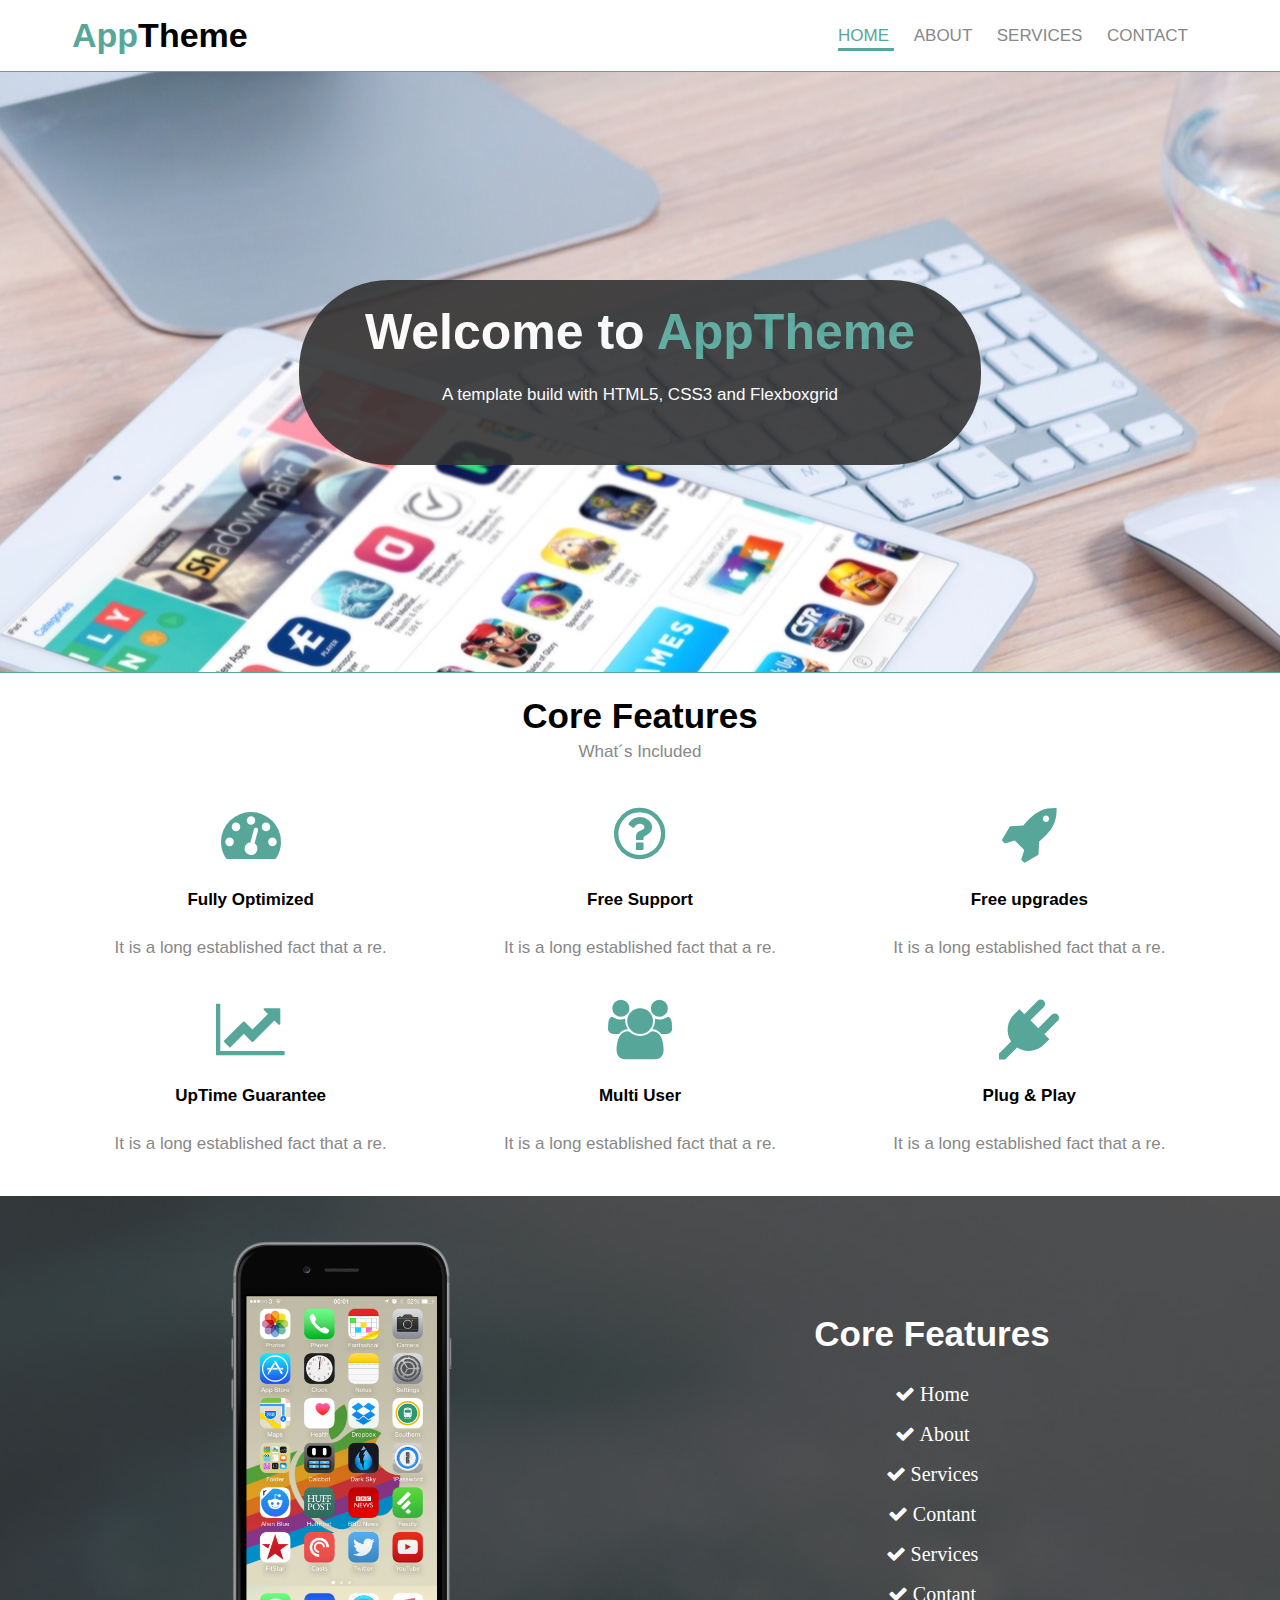
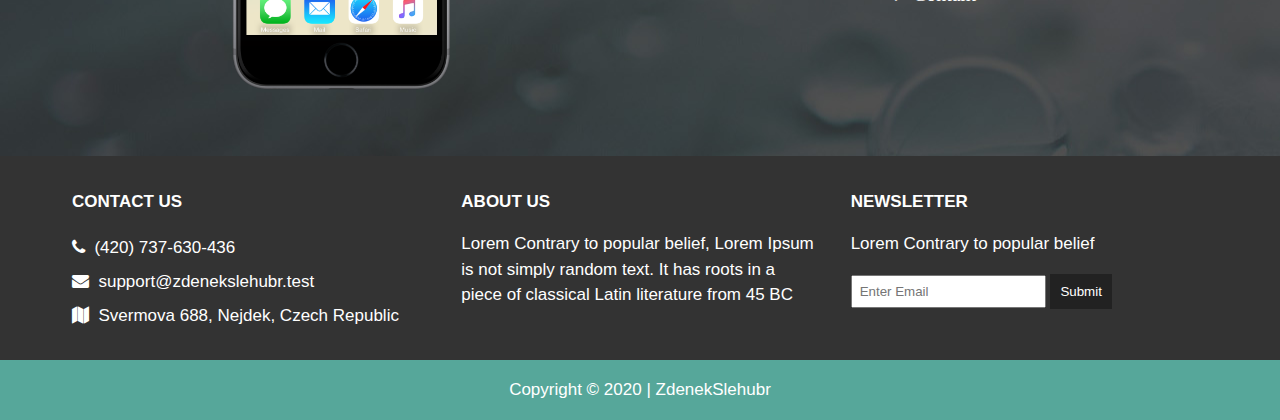
<file: index.html>
<!DOCTYPE html>
<html lang="en">
<head>
    <meta charset="UTF-8">
    <title>AppTheme</title>
    <link rel="stylesheet" href="css/flexboxgrid.css"> 
    <link rel="stylesheet" href="css/style.css"> 
    <link rel="stylesheet" href="css/font-awesome.css"> 
</head>
<body>

    <!-- HEADER-->
    <header id="main-header">
        <div class="container">
            <div class="row end-sm end-md end-lg center-xs middle-xs middle-sm middle-md middle-lg">
                <div class="cols-xs-12 col-sm-2 col-md-2 col-lg-2 ">
                    <h1><span class="primary-text">App</span>Theme</h1>
                </div>
                <div class="cols-xs-12 col-sm-10 col-md-10 col-lg-10 ">
                  <nav id="navbar">
                    <ul>
                        <li class="current"><a href="index.html"> Home </a> </li>
                        <li><a href="about.html"> About </a> </li>
                        <li><a href="services.html"> Services </a> </li>
                        <li><a href="contact.html"> Contact </a> </li>
                    </ul>
                  </nav>
                </div>
            </div>
        </div>
    </header>

    <!-- Showcase -->
    <section id="showcase">
        <div class="container">
            <div class="row center-xs center-sm center-md center-lg middle-xs middle-sm middle-md middle-lg">
                <div class="cpl-xs-10 col-sm-10 col-md-10 col-lg-7 showcase-content">
                    <h1>Welcome to <span class="primary-text">AppTheme</span></h1>
                    <p>A template build with HTML5, CSS3 and Flexboxgrid</p>
                </div>
            </div>
        </div>
    </section>

    <!-- FEATURES -->
    <section id="features">
        <div class="container">
            <div class="row center-xs center-sm center-md center-lg">
                <div class="col-xs-12 col-sm-12 cold-md-12 col-lg-12">
                    <h2>Core Features </h2>
                    <p>What´s Included</p>
                    <!-- ICON ROW 1 -->
                    <div class="row center-xs center-sm center-md center-lg">
                        <div class="col-xs-12 col-sm-4 col-md-4 col-lg-4">
                            <i class="fa fa-dashboard"></i><br>
                            <h4>Fully Optimized</h4>
                            <p>It is a long established fact that a re.</p>
                        </div>
                        <div class="col-xs-12 col-sm-4 col-md-4 col-lg-4">
                            <i class="fa fa-question-circle-o"></i><br>
                            <h4>Free Support</h4>
                            <p>It is a long established fact that a re.</p>
                        </div>
                        <div class="col-xs-12 col-sm-4 col-md-4 col-lg-4">
                            <i class="fa fa-rocket"></i><br>
                            <h4>Free upgrades</h4>
                            <p>It is a long established fact that a re.</p>
                        </div>
                    </div>
                    <!-- ICON ROW 2 -->
                    <div class="row center-xs center-sm center-md center-lg">
                        <div class="col-xs-12 col-sm-4 col-md-4 col-lg-4">
                            <i class="fa fa-line-chart"></i><br>
                            <h4>UpTime Guarantee</h4>
                            <p>It is a long established fact that a re.</p>
                        </div>
                        <div class="col-xs-12 col-sm-4 col-md-4 col-lg-4">
                            <i class="fa fa-users"></i><br>
                            <h4>Multi User</h4>
                            <p>It is a long established fact that a re.</p>
                        </div>
                        <div class="col-xs-12 col-sm-4 col-md-4 col-lg-4">
                        <i class="fa fa-plug"></i><br>
                        <h4>Plug & Play</h4>
                        <p>It is a long established fact that a re.</p>
                        </div>
                    </div>
                </div>
            </div>
        </div>
    </section>

    <!-- INFO SECTION -->
    <section id="info">
        <div class="container">
            <div class="row center-xs center-sm center-md center-lg middle-xs middle-sm middle-md middle-lg">
                <div class="col-xs-12 col-sm-6 col-md-6 col-lg-6">
                    <img src="images/iphone.png" alt="">
                </div>
                <div class="col-xs-12 col-sm-6 col-md-6 col-lg-6">
                    <h2>Core Features</h2>
                    <ul>
                        <li><i class="fa fa-check"> Home </i> </li>
                        <li><i class="fa fa-check"> About </i> </li>
                        <li><i class="fa fa-check"> Services </i> </li>
                        <li><i class="fa fa-check"> Contant </i> </li>
                        <li><i class="fa fa-check"> Services </i> </li>
                        <li><i class="fa fa-check"> Contant </i> </li>
                    </ul> 
                </div>
            </div>
        </div>
    </section>

    <!-- COMPANY -->
    <section id="company">
        <div class="container">
            <div class="row">
            <div class="col-xs-12 col-sm-4 col-md-4 col-lg-4">
                <h4>Contact Us</h4>
                <ul>
                    <li><i class="fa fa-phone"></i>  (420) 737-630-436</li>
                    <li><i class="fa fa-envelope"></i>  support@zdenekslehubr.test</li>
                    <li><i class="fa fa-map"></i>  Svermova 688, Nejdek, Czech Republic</li>
                </ul>
            </div>          
            <div class="col-xs-12 col-sm-4 col-md-4 col-lg-4">
                <h4>About Us</h4>
                <p>Lorem Contrary to popular belief, Lorem Ipsum is not simply random text. It has roots in a piece of classical Latin literature from 45 BC</p>
            </div>
            <div class="col-xs-12 col-sm-4 col-md-4 col-lg-4">
                <h4>NewsLetter</h4>
                <p>Lorem Contrary to popular belief</p>
                <form>
                    <input type="text" name="email" placeholder="Enter Email">
                    <button type="submit" name="button">Submit</button>
                </form>
                </div>
            </div>
        </div>
    </section>

    <!-- FOOTER -->
    <footer id="main-footer">
        <div class="container">
            <div class="row center-xs center-sm center-md center-lg">
                <div class="col-xs-12 col-sm-12 col-md-12 col-lg-12">
                    <p>Copyright &copy; 2020  | ZdenekSlehubr </p>

                </div>
            </div>
        </div>
    </footer>
</body>
</html>
</file>
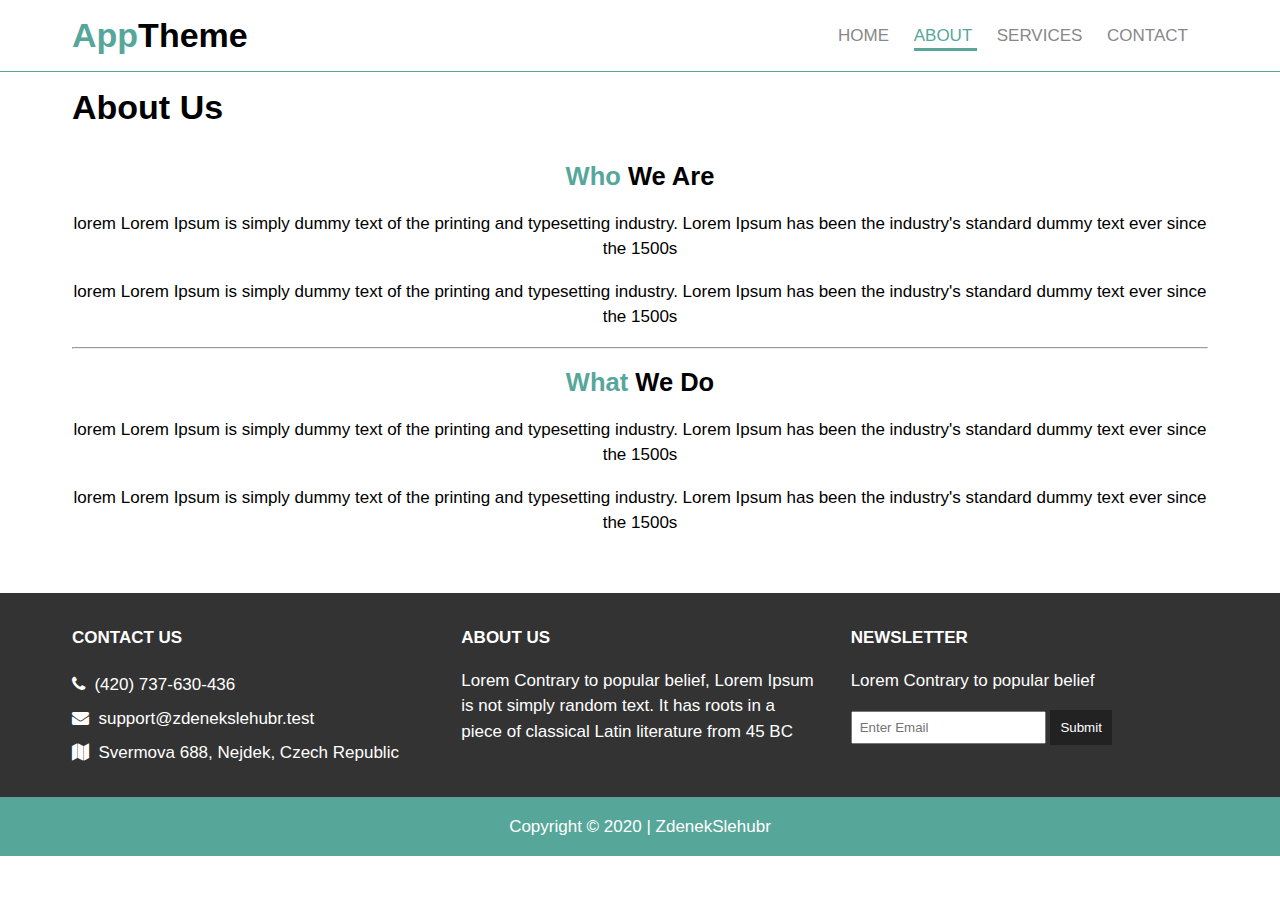
<file: about.html>
<!DOCTYPE html>
<html lang="en">
<head>
    <meta charset="UTF-8">
    <title>AppTheme | About</title>
    <link rel="stylesheet" href="css/flexboxgrid.css"> 
    <link rel="stylesheet" href="css/style.css"> 
    <link rel="stylesheet" href="css/font-awesome.css"> 
</head>
<body>

    <!-- HEADER-->
    <header id="main-header">
        <div class="container">
            <div class="row end-sm end-md end-lg center-xs middle-xs middle-sm middle-md middle-lg">
                <div class="cols-xs-12 col-sm-2 col-md-2 col-lg-2 ">
                    <h1><span class="primary-text">App</span>Theme</h1>
                </div>
                <div class="cols-xs-12 col-sm-10 col-md-10 col-lg-10 ">
                  <nav id="navbar">
                    <ul>
                        <li><a href="index.html"> Home </a> </li>
                        <li class="current"><a href="about.html"> About </a> </li>
                        <li><a href="services.html"> Services </a> </li>
                        <li><a href="contact.html"> Contact </a> </li>
                    </ul>
                  </nav>
                </div>
            </div>
        </div>
    </header>

    <!-- SUBHEADER -->
    <section id="subheader">
        <div class="container">
            <div class="row">
                <div class="col-xs-12 col-sm-12 col-md-12 col-lg-12">
                    <h1>About Us</h1>
                </div>
            </div>
        </div>
    </section>

    <!-- MAIN PAGE -->
    <section id="page" class="about">
        <div class="container">
            <div class="row center-xs center-sm center-md center-lg">
                <div class="col-xs-12 col-sm-12 col-md-12 col-lg-12">
                    <h2><span class="primary-text">Who</span> We Are</h2>
                    <p>lorem Lorem Ipsum is simply dummy text of the printing and typesetting industry. Lorem Ipsum has been the industry's standard dummy text ever since the 1500s</p>
                    <p>lorem Lorem Ipsum is simply dummy text of the printing and typesetting industry. Lorem Ipsum has been the industry's standard dummy text ever since the 1500s</p>
                    <hr>
                    <h2><span class="primary-text">What</span> We Do</h2>
                    <p>lorem Lorem Ipsum is simply dummy text of the printing and typesetting industry. Lorem Ipsum has been the industry's standard dummy text ever since the 1500s</p>
                    <p>lorem Lorem Ipsum is simply dummy text of the printing and typesetting industry. Lorem Ipsum has been the industry's standard dummy text ever since the 1500s</p>
                </div>
            </div>
        </div>

    </section>



    <!-- COMPANY -->
    <section id="company">
        <div class="container">
            <div class="row">
            <div class="col-xs-12 col-sm-4 col-md-4 col-lg-4">
                <h4>Contact Us</h4>
                <ul>
                    <li><i class="fa fa-phone"></i>  (420) 737-630-436</li>
                    <li><i class="fa fa-envelope"></i>  support@zdenekslehubr.test</li>
                    <li><i class="fa fa-map"></i>  Svermova 688, Nejdek, Czech Republic</li>
                </ul>
            </div>          
            <div class="col-xs-12 col-sm-4 col-md-4 col-lg-4">
                <h4>About Us</h4>
                <p>Lorem Contrary to popular belief, Lorem Ipsum is not simply random text. It has roots in a piece of classical Latin literature from 45 BC</p>
            </div>
            <div class="col-xs-12 col-sm-4 col-md-4 col-lg-4">
                <h4>NewsLetter</h4>
                <p>Lorem Contrary to popular belief</p>
                <form>
                    <input type="text" name="email" placeholder="Enter Email">
                    <button type="submit" name="button">Submit</button>
                </form>
                </div>
            </div>
        </div>
    </section>

    <!-- FOOTER -->
    <footer id="main-footer">
        <div class="container">
            <div class="row center-xs center-sm center-md center-lg">
                <div class="col-xs-12 col-sm-12 col-md-12 col-lg-12">
                    <p>Copyright &copy; 2020  | ZdenekSlehubr </p>

                </div>
            </div>
        </div>
    </footer>
</body>
</html>
</file>
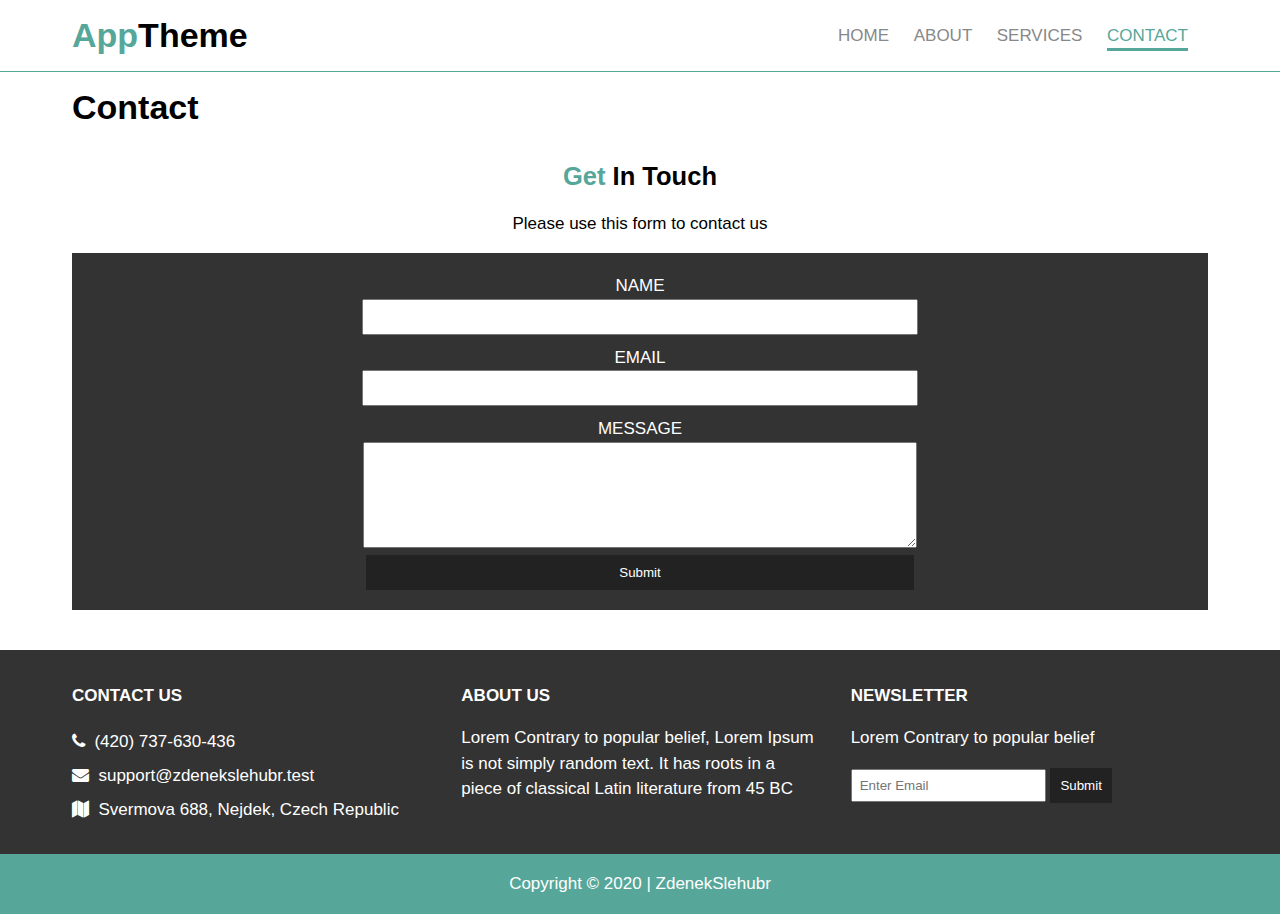
<file: contact.html>
<!DOCTYPE html>
<html lang="en">
<head>
    <meta charset="UTF-8">
    <title>AppTheme | Contact</title>
    <link rel="stylesheet" href="css/flexboxgrid.css"> 
    <link rel="stylesheet" href="css/style.css"> 
    <link rel="stylesheet" href="css/font-awesome.css"> 
</head>
<body>

    <!-- HEADER-->
    <header id="main-header">
        <div class="container">
            <div class="row end-sm end-md end-lg center-xs middle-xs middle-sm middle-md middle-lg">
                <div class="cols-xs-12 col-sm-2 col-md-2 col-lg-2 ">
                    <h1><span class="primary-text">App</span>Theme</h1>
                </div>
                <div class="cols-xs-12 col-sm-10 col-md-10 col-lg-10 ">
                  <nav id="navbar">
                    <ul>
                        <li><a href="index.html"> Home </a> </li>
                        <li ><a href="about.html"> About </a> </li>
                        <li><a href="services.html"> Services </a> </li>
                        <li class="current"><a href="contact.html"> Contact </a> </li>
                    </ul>
                  </nav>
                </div>
            </div>
        </div>
    </header>
    <!-- SUBHEADER -->
    <section id="subheader">
        <div class="container">
            <div class="row">
                <div class="col-xs-12 col-sm-12 col-md-12 col-lg-12">
                    <h1>Contact</h1>
                </div>
            </div>
        </div>
    </section>

    <!-- MAIN PAGE -->
    <section id="page" class="contact">
        <div class="container">
            <div class="row center-xs center-sm center-md center-lg">
                <div class="col-xs-12 col-sm-12 col-md-12 col-lg-12">
                  <h2><span class="primary-text">Get</span> In Touch</h2>  
                  <p>Please use this form to contact us</p>
                  <form>
                    <div>
                        <label for="name">Name</label><br>
                        <input type="text" name="name">
                    </div>
                    <div>
                        <label for="email">Email</label><br>
                        <input type="text" name="name">
                    </div>
                    <div>
                        <label for="message">Message</label><br>
                        <textarea name="message"></textarea>
                    </div>
                    <button type="submit" name="button">Submit</button>
                  </form>
                  
                </div>
            </div>
        </div>

    </section>



    <!-- COMPANY -->
    <section id="company">
        <div class="container">
            <div class="row">
            <div class="col-xs-12 col-sm-4 col-md-4 col-lg-4">
                <h4>Contact Us</h4>
                <ul>
                    <li><i class="fa fa-phone"></i>  (420) 737-630-436</li>
                    <li><i class="fa fa-envelope"></i>  support@zdenekslehubr.test</li>
                    <li><i class="fa fa-map"></i>  Svermova 688, Nejdek, Czech Republic</li>
                </ul>
            </div>          
            <div class="col-xs-12 col-sm-4 col-md-4 col-lg-4">
                <h4>About Us</h4>
                <p>Lorem Contrary to popular belief, Lorem Ipsum is not simply random text. It has roots in a piece of classical Latin literature from 45 BC</p>
            </div>
            <div class="col-xs-12 col-sm-4 col-md-4 col-lg-4">
                <h4>NewsLetter</h4>
                <p>Lorem Contrary to popular belief</p>
                <form>
                    <input type="text" name="email" placeholder="Enter Email">
                    <button type="submit" name="button">Submit</button>
                </form>
                </div>
            </div>
        </div>
    </section>

    <!-- FOOTER -->
    <footer id="main-footer">
        <div class="container">
            <div class="row center-xs center-sm center-md center-lg">
                <div class="col-xs-12 col-sm-12 col-md-12 col-lg-12">
                    <p>Copyright &copy; 2020  | ZdenekSlehubr </p>

                </div>
            </div>
        </div>
    </footer>
</body>
</html>
</file>
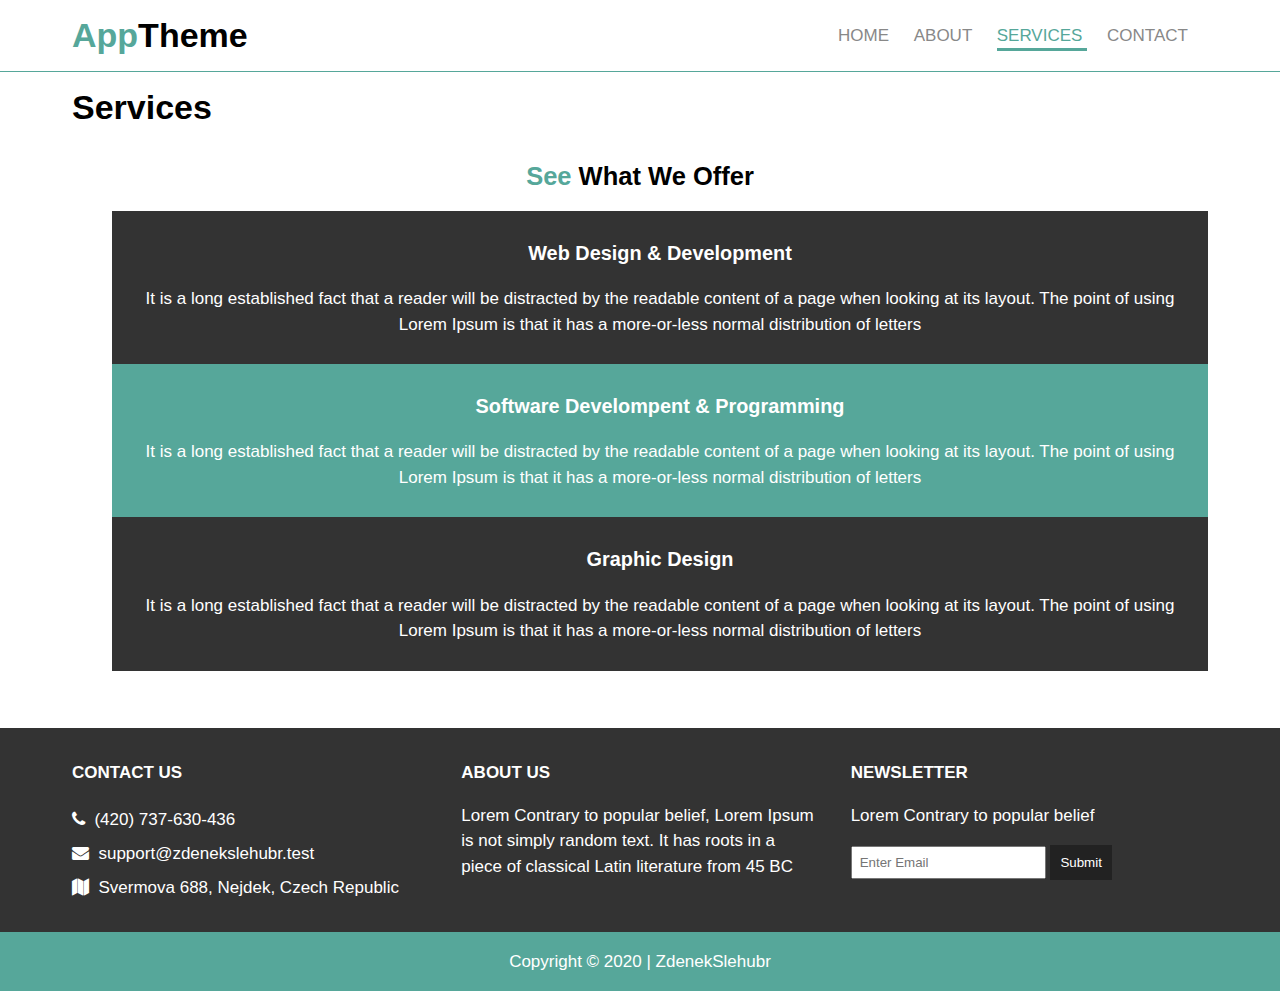
<file: services.html>
<!DOCTYPE html>
<html lang="en">
<head>
    <meta charset="UTF-8">
    <title>AppTheme | Services</title>
    <link rel="stylesheet" href="css/flexboxgrid.css"> 
    <link rel="stylesheet" href="css/style.css"> 
    <link rel="stylesheet" href="css/font-awesome.css"> 
</head>
<body>

    <!-- HEADER-->
    <header id="main-header">
        <div class="container">
            <div class="row end-sm end-md end-lg center-xs middle-xs middle-sm middle-md middle-lg">
                <div class="cols-xs-12 col-sm-2 col-md-2 col-lg-2 ">
                    <h1><span class="primary-text">App</span>Theme</h1>
                </div>
                <div class="cols-xs-12 col-sm-10 col-md-10 col-lg-10 ">
                  <nav id="navbar">
                    <ul>
                        <li><a href="index.html"> Home </a> </li>
                        <li ><a href="about.html"> About </a> </li>
                        <li class="current"><a href="services.html"> Services </a> </li>
                        <li><a href="contact.html"> Contact </a> </li>
                    </ul>
                  </nav>
                </div>
            </div>
        </div>
    </header>
    <!-- SUBHEADER -->
    <section id="subheader">
        <div class="container">
            <div class="row">
                <div class="col-xs-12 col-sm-12 col-md-12 col-lg-12">
                    <h1>Services</h1>
                </div>
            </div>
        </div>
    </section>

    <!-- MAIN PAGE -->
    <section id="page" class="services">
        <div class="container">
            <div class="row center-xs center-sm center-md center-lg">
                <div class="col-xs-12 col-sm-12 col-md-12 col-lg-12">
                  <h2><span class="primary-text">See</span> What We Offer</h2>  
                  <ul>
                      <li>
                          <h3>Web Design & Development </h3>
                          <p>It is a long established fact that a reader will be distracted by the readable content of a page when looking at its layout. The point of using Lorem Ipsum is that it has a more-or-less normal distribution of letters</p>
                      </li>
                      <li>
                        <h3>Software Develompent & Programming </h3>
                        <p>It is a long established fact that a reader will be distracted by the readable content of a page when looking at its layout. The point of using Lorem Ipsum is that it has a more-or-less normal distribution of letters</p>
                    </li>
                    <li>
                        <h3>Graphic Design</h3>
                        <p>It is a long established fact that a reader will be distracted by the readable content of a page when looking at its layout. The point of using Lorem Ipsum is that it has a more-or-less normal distribution of letters</p>
                    </li>
                  </ul>
                  
                </div>
            </div>
        </div>

    </section>



    <!-- COMPANY -->
    <section id="company">
        <div class="container">
            <div class="row">
            <div class="col-xs-12 col-sm-4 col-md-4 col-lg-4">
                <h4>Contact Us</h4>
                <ul>
                    <li><i class="fa fa-phone"></i>  (420) 737-630-436</li>
                    <li><i class="fa fa-envelope"></i>  support@zdenekslehubr.test</li>
                    <li><i class="fa fa-map"></i>  Svermova 688, Nejdek, Czech Republic</li>
                </ul>
            </div>          
            <div class="col-xs-12 col-sm-4 col-md-4 col-lg-4">
                <h4>About Us</h4>
                <p>Lorem Contrary to popular belief, Lorem Ipsum is not simply random text. It has roots in a piece of classical Latin literature from 45 BC</p>
            </div>
            <div class="col-xs-12 col-sm-4 col-md-4 col-lg-4">
                <h4>NewsLetter</h4>
                <p>Lorem Contrary to popular belief</p>
                <form>
                    <input type="text" name="email" placeholder="Enter Email">
                    <button type="submit" name="button">Submit</button>
                </form>
                </div>
            </div>
        </div>
    </section>

    <!-- FOOTER -->
    <footer id="main-footer">
        <div class="container">
            <div class="row center-xs center-sm center-md center-lg">
                <div class="col-xs-12 col-sm-12 col-md-12 col-lg-12">
                    <p>Copyright &copy; 2020  | ZdenekSlehubr </p>

                </div>
            </div>
        </div>
    </footer>
</body>
</html>
</file>
<file: css/flexboxgrid.css>
/* Uncomment and set these variables to customize the grid. */

.container-fluid {
  margin-right: auto;
  margin-left: auto;
  padding-right: 2rem;
  padding-left: 2rem;
}

.row {
  box-sizing: border-box;
  display: -ms-flexbox;
  display: -webkit-box;
  display: flex;
  -ms-flex: 0 1 auto;
  -webkit-box-flex: 0;
  flex: 0 1 auto;
  -ms-flex-direction: row;
  -webkit-box-orient: horizontal;
  -webkit-box-direction: normal;
  flex-direction: row;
  -ms-flex-wrap: wrap;
  flex-wrap: wrap;
  margin-right: -1rem;
  margin-left: -1rem;
}

.row.reverse {
  -ms-flex-direction: row-reverse;
  -webkit-box-orient: horizontal;
  -webkit-box-direction: reverse;
  flex-direction: row-reverse;
}

.col.reverse {
  -ms-flex-direction: column-reverse;
  -webkit-box-orient: vertical;
  -webkit-box-direction: reverse;
  flex-direction: column-reverse;
}

.col-xs,
.col-xs-1,
.col-xs-2,
.col-xs-3,
.col-xs-4,
.col-xs-5,
.col-xs-6,
.col-xs-7,
.col-xs-8,
.col-xs-9,
.col-xs-10,
.col-xs-11,
.col-xs-12 {
  box-sizing: border-box;
  -ms-flex: 0 0 auto;
  -webkit-box-flex: 0;
  flex: 0 0 auto;
  padding-right: 1rem;
  padding-left: 1rem;
}

.col-xs {
  -webkit-flex-grow: 1;
  -ms-flex-positive: 1;
  -webkit-box-flex: 1;
  flex-grow: 1;
  -ms-flex-preferred-size: 0;
  flex-basis: 0;
  max-width: 100%;
}

.col-xs-1 {
  -ms-flex-preferred-size: 8.333%;
  flex-basis: 8.333%;
  max-width: 8.333%;
}

.col-xs-2 {
  -ms-flex-preferred-size: 16.667%;
  flex-basis: 16.667%;
  max-width: 16.667%;
}

.col-xs-3 {
  -ms-flex-preferred-size: 25%;
  flex-basis: 25%;
  max-width: 25%;
}

.col-xs-4 {
  -ms-flex-preferred-size: 33.333%;
  flex-basis: 33.333%;
  max-width: 33.333%;
}

.col-xs-5 {
  -ms-flex-preferred-size: 41.667%;
  flex-basis: 41.667%;
  max-width: 41.667%;
}

.col-xs-6 {
  -ms-flex-preferred-size: 50%;
  flex-basis: 50%;
  max-width: 50%;
}

.col-xs-7 {
  -ms-flex-preferred-size: 58.333%;
  flex-basis: 58.333%;
  max-width: 58.333%;
}

.col-xs-8 {
  -ms-flex-preferred-size: 66.667%;
  flex-basis: 66.667%;
  max-width: 66.667%;
}

.col-xs-9 {
  -ms-flex-preferred-size: 75%;
  flex-basis: 75%;
  max-width: 75%;
}

.col-xs-10 {
  -ms-flex-preferred-size: 83.333%;
  flex-basis: 83.333%;
  max-width: 83.333%;
}

.col-xs-11 {
  -ms-flex-preferred-size: 91.667%;
  flex-basis: 91.667%;
  max-width: 91.667%;
}

.col-xs-12 {
  -ms-flex-preferred-size: 100%;
  flex-basis: 100%;
  max-width: 100%;
}

.col-xs-offset-1 {
  margin-left: 8.333%;
}

.col-xs-offset-2 {
  margin-left: 16.667%;
}

.col-xs-offset-3 {
  margin-left: 25%;
}

.col-xs-offset-4 {
  margin-left: 33.333%;
}

.col-xs-offset-5 {
  margin-left: 41.667%;
}

.col-xs-offset-6 {
  margin-left: 50%;
}

.col-xs-offset-7 {
  margin-left: 58.333%;
}

.col-xs-offset-8 {
  margin-left: 66.667%;
}

.col-xs-offset-9 {
  margin-left: 75%;
}

.col-xs-offset-10 {
  margin-left: 83.333%;
}

.col-xs-offset-11 {
  margin-left: 91.667%;
}

.start-xs {
  -ms-flex-pack: start;
  -webkit-box-pack: start;
  justify-content: flex-start;
  text-align: start;
}

.center-xs {
  -ms-flex-pack: center;
  -webkit-box-pack: center;
  justify-content: center;
  text-align: center;
}

.end-xs {
  -ms-flex-pack: end;
  -webkit-box-pack: end;
  justify-content: flex-end;
  text-align: end;
}

.top-xs {
  -ms-flex-align: start;
  -webkit-box-align: start;
  align-items: flex-start;
}

.middle-xs {
  -ms-flex-align: center;
  -webkit-box-align: center;
  align-items: center;
}

.bottom-xs {
  -ms-flex-align: end;
  -webkit-box-align: end;
  align-items: flex-end;
}

.around-xs {
  -ms-flex-pack: distribute;
  justify-content: space-around;
}

.between-xs {
  -ms-flex-pack: justify;
  -webkit-box-pack: justify;
  justify-content: space-between;
}

.first-xs {
  -ms-flex-order: -1;
  -webkit-box-ordinal-group: 0;
  order: -1;
}

.last-xs {
  -ms-flex-order: 1;
  -webkit-box-ordinal-group: 2;
  order: 1;
}

@media only screen and (min-width: 48em) {
  .container {
    width: 46rem;
  }

  .col-sm,
  .col-sm-1,
  .col-sm-2,
  .col-sm-3,
  .col-sm-4,
  .col-sm-5,
  .col-sm-6,
  .col-sm-7,
  .col-sm-8,
  .col-sm-9,
  .col-sm-10,
  .col-sm-11,
  .col-sm-12 {
    box-sizing: border-box;
    -ms-flex: 0 0 auto;
    -webkit-box-flex: 0;
    flex: 0 0 auto;
    padding-right: 1rem;
    padding-left: 1rem;
  }

  .col-sm {
    -webkit-flex-grow: 1;
    -ms-flex-positive: 1;
    -webkit-box-flex: 1;
    flex-grow: 1;
    -ms-flex-preferred-size: 0;
    flex-basis: 0;
    max-width: 100%;
  }

  .col-sm-1 {
    -ms-flex-preferred-size: 8.333%;
    flex-basis: 8.333%;
    max-width: 8.333%;
  }

  .col-sm-2 {
    -ms-flex-preferred-size: 16.667%;
    flex-basis: 16.667%;
    max-width: 16.667%;
  }

  .col-sm-3 {
    -ms-flex-preferred-size: 25%;
    flex-basis: 25%;
    max-width: 25%;
  }

  .col-sm-4 {
    -ms-flex-preferred-size: 33.333%;
    flex-basis: 33.333%;
    max-width: 33.333%;
  }

  .col-sm-5 {
    -ms-flex-preferred-size: 41.667%;
    flex-basis: 41.667%;
    max-width: 41.667%;
  }

  .col-sm-6 {
    -ms-flex-preferred-size: 50%;
    flex-basis: 50%;
    max-width: 50%;
  }

  .col-sm-7 {
    -ms-flex-preferred-size: 58.333%;
    flex-basis: 58.333%;
    max-width: 58.333%;
  }

  .col-sm-8 {
    -ms-flex-preferred-size: 66.667%;
    flex-basis: 66.667%;
    max-width: 66.667%;
  }

  .col-sm-9 {
    -ms-flex-preferred-size: 75%;
    flex-basis: 75%;
    max-width: 75%;
  }

  .col-sm-10 {
    -ms-flex-preferred-size: 83.333%;
    flex-basis: 83.333%;
    max-width: 83.333%;
  }

  .col-sm-11 {
    -ms-flex-preferred-size: 91.667%;
    flex-basis: 91.667%;
    max-width: 91.667%;
  }

  .col-sm-12 {
    -ms-flex-preferred-size: 100%;
    flex-basis: 100%;
    max-width: 100%;
  }

  .col-sm-offset-1 {
    margin-left: 8.333%;
  }

  .col-sm-offset-2 {
    margin-left: 16.667%;
  }

  .col-sm-offset-3 {
    margin-left: 25%;
  }

  .col-sm-offset-4 {
    margin-left: 33.333%;
  }

  .col-sm-offset-5 {
    margin-left: 41.667%;
  }

  .col-sm-offset-6 {
    margin-left: 50%;
  }

  .col-sm-offset-7 {
    margin-left: 58.333%;
  }

  .col-sm-offset-8 {
    margin-left: 66.667%;
  }

  .col-sm-offset-9 {
    margin-left: 75%;
  }

  .col-sm-offset-10 {
    margin-left: 83.333%;
  }

  .col-sm-offset-11 {
    margin-left: 91.667%;
  }

  .start-sm {
    -ms-flex-pack: start;
    -webkit-box-pack: start;
    justify-content: flex-start;
    text-align: start;
  }

  .center-sm {
    -ms-flex-pack: center;
    -webkit-box-pack: center;
    justify-content: center;
    text-align: center;
  }

  .end-sm {
    -ms-flex-pack: end;
    -webkit-box-pack: end;
    justify-content: flex-end;
    text-align: end;
  }

  .top-sm {
    -ms-flex-align: start;
    -webkit-box-align: start;
    align-items: flex-start;
  }

  .middle-sm {
    -ms-flex-align: center;
    -webkit-box-align: center;
    align-items: center;
  }

  .bottom-sm {
    -ms-flex-align: end;
    -webkit-box-align: end;
    align-items: flex-end;
  }

  .around-sm {
    -ms-flex-pack: distribute;
    justify-content: space-around;
  }

  .between-sm {
    -ms-flex-pack: justify;
    -webkit-box-pack: justify;
    justify-content: space-between;
  }

  .first-sm {
    -ms-flex-order: -1;
    -webkit-box-ordinal-group: 0;
    order: -1;
  }

  .last-sm {
    -ms-flex-order: 1;
    -webkit-box-ordinal-group: 2;
    order: 1;
  }
}

@media only screen and (min-width: 62em) {
  .container {
    width: 61rem;
  }

  .col-md,
  .col-md-1,
  .col-md-2,
  .col-md-3,
  .col-md-4,
  .col-md-5,
  .col-md-6,
  .col-md-7,
  .col-md-8,
  .col-md-9,
  .col-md-10,
  .col-md-11,
  .col-md-12 {
    box-sizing: border-box;
    -ms-flex: 0 0 auto;
    -webkit-box-flex: 0;
    flex: 0 0 auto;
    padding-right: 1rem;
    padding-left: 1rem;
  }

  .col-md {
    -webkit-flex-grow: 1;
    -ms-flex-positive: 1;
    -webkit-box-flex: 1;
    flex-grow: 1;
    -ms-flex-preferred-size: 0;
    flex-basis: 0;
    max-width: 100%;
  }

  .col-md-1 {
    -ms-flex-preferred-size: 8.333%;
    flex-basis: 8.333%;
    max-width: 8.333%;
  }

  .col-md-2 {
    -ms-flex-preferred-size: 16.667%;
    flex-basis: 16.667%;
    max-width: 16.667%;
  }

  .col-md-3 {
    -ms-flex-preferred-size: 25%;
    flex-basis: 25%;
    max-width: 25%;
  }

  .col-md-4 {
    -ms-flex-preferred-size: 33.333%;
    flex-basis: 33.333%;
    max-width: 33.333%;
  }

  .col-md-5 {
    -ms-flex-preferred-size: 41.667%;
    flex-basis: 41.667%;
    max-width: 41.667%;
  }

  .col-md-6 {
    -ms-flex-preferred-size: 50%;
    flex-basis: 50%;
    max-width: 50%;
  }

  .col-md-7 {
    -ms-flex-preferred-size: 58.333%;
    flex-basis: 58.333%;
    max-width: 58.333%;
  }

  .col-md-8 {
    -ms-flex-preferred-size: 66.667%;
    flex-basis: 66.667%;
    max-width: 66.667%;
  }

  .col-md-9 {
    -ms-flex-preferred-size: 75%;
    flex-basis: 75%;
    max-width: 75%;
  }

  .col-md-10 {
    -ms-flex-preferred-size: 83.333%;
    flex-basis: 83.333%;
    max-width: 83.333%;
  }

  .col-md-11 {
    -ms-flex-preferred-size: 91.667%;
    flex-basis: 91.667%;
    max-width: 91.667%;
  }

  .col-md-12 {
    -ms-flex-preferred-size: 100%;
    flex-basis: 100%;
    max-width: 100%;
  }

  .col-md-offset-1 {
    margin-left: 8.333%;
  }

  .col-md-offset-2 {
    margin-left: 16.667%;
  }

  .col-md-offset-3 {
    margin-left: 25%;
  }

  .col-md-offset-4 {
    margin-left: 33.333%;
  }

  .col-md-offset-5 {
    margin-left: 41.667%;
  }

  .col-md-offset-6 {
    margin-left: 50%;
  }

  .col-md-offset-7 {
    margin-left: 58.333%;
  }

  .col-md-offset-8 {
    margin-left: 66.667%;
  }

  .col-md-offset-9 {
    margin-left: 75%;
  }

  .col-md-offset-10 {
    margin-left: 83.333%;
  }

  .col-md-offset-11 {
    margin-left: 91.667%;
  }

  .start-md {
    -ms-flex-pack: start;
    -webkit-box-pack: start;
    justify-content: flex-start;
    text-align: start;
  }

  .center-md {
    -ms-flex-pack: center;
    -webkit-box-pack: center;
    justify-content: center;
    text-align: center;
  }

  .end-md {
    -ms-flex-pack: end;
    -webkit-box-pack: end;
    justify-content: flex-end;
    text-align: end;
  }

  .top-md {
    -ms-flex-align: start;
    -webkit-box-align: start;
    align-items: flex-start;
  }

  .middle-md {
    -ms-flex-align: center;
    -webkit-box-align: center;
    align-items: center;
  }

  .bottom-md {
    -ms-flex-align: end;
    -webkit-box-align: end;
    align-items: flex-end;
  }

  .around-md {
    -ms-flex-pack: distribute;
    justify-content: space-around;
  }

  .between-md {
    -ms-flex-pack: justify;
    -webkit-box-pack: justify;
    justify-content: space-between;
  }

  .first-md {
    -ms-flex-order: -1;
    -webkit-box-ordinal-group: 0;
    order: -1;
  }

  .last-md {
    -ms-flex-order: 1;
    -webkit-box-ordinal-group: 2;
    order: 1;
  }
}

@media only screen and (min-width: 75em) {
  .container {
    width: 71rem;
  }

  .col-lg,
  .col-lg-1,
  .col-lg-2,
  .col-lg-3,
  .col-lg-4,
  .col-lg-5,
  .col-lg-6,
  .col-lg-7,
  .col-lg-8,
  .col-lg-9,
  .col-lg-10,
  .col-lg-11,
  .col-lg-12 {
    box-sizing: border-box;
    -ms-flex: 0 0 auto;
    -webkit-box-flex: 0;
    flex: 0 0 auto;
    padding-right: 1rem;
    padding-left: 1rem;
  }

  .col-lg {
    -webkit-flex-grow: 1;
    -ms-flex-positive: 1;
    -webkit-box-flex: 1;
    flex-grow: 1;
    -ms-flex-preferred-size: 0;
    flex-basis: 0;
    max-width: 100%;
  }

  .col-lg-1 {
    -ms-flex-preferred-size: 8.333%;
    flex-basis: 8.333%;
    max-width: 8.333%;
  }

  .col-lg-2 {
    -ms-flex-preferred-size: 16.667%;
    flex-basis: 16.667%;
    max-width: 16.667%;
  }

  .col-lg-3 {
    -ms-flex-preferred-size: 25%;
    flex-basis: 25%;
    max-width: 25%;
  }

  .col-lg-4 {
    -ms-flex-preferred-size: 33.333%;
    flex-basis: 33.333%;
    max-width: 33.333%;
  }

  .col-lg-5 {
    -ms-flex-preferred-size: 41.667%;
    flex-basis: 41.667%;
    max-width: 41.667%;
  }

  .col-lg-6 {
    -ms-flex-preferred-size: 50%;
    flex-basis: 50%;
    max-width: 50%;
  }

  .col-lg-7 {
    -ms-flex-preferred-size: 58.333%;
    flex-basis: 58.333%;
    max-width: 58.333%;
  }

  .col-lg-8 {
    -ms-flex-preferred-size: 66.667%;
    flex-basis: 66.667%;
    max-width: 66.667%;
  }

  .col-lg-9 {
    -ms-flex-preferred-size: 75%;
    flex-basis: 75%;
    max-width: 75%;
  }

  .col-lg-10 {
    -ms-flex-preferred-size: 83.333%;
    flex-basis: 83.333%;
    max-width: 83.333%;
  }

  .col-lg-11 {
    -ms-flex-preferred-size: 91.667%;
    flex-basis: 91.667%;
    max-width: 91.667%;
  }

  .col-lg-12 {
    -ms-flex-preferred-size: 100%;
    flex-basis: 100%;
    max-width: 100%;
  }

  .col-lg-offset-1 {
    margin-left: 8.333%;
  }

  .col-lg-offset-2 {
    margin-left: 16.667%;
  }

  .col-lg-offset-3 {
    margin-left: 25%;
  }

  .col-lg-offset-4 {
    margin-left: 33.333%;
  }

  .col-lg-offset-5 {
    margin-left: 41.667%;
  }

  .col-lg-offset-6 {
    margin-left: 50%;
  }

  .col-lg-offset-7 {
    margin-left: 58.333%;
  }

  .col-lg-offset-8 {
    margin-left: 66.667%;
  }

  .col-lg-offset-9 {
    margin-left: 75%;
  }

  .col-lg-offset-10 {
    margin-left: 83.333%;
  }

  .col-lg-offset-11 {
    margin-left: 91.667%;
  }

  .start-lg {
    -ms-flex-pack: start;
    -webkit-box-pack: start;
    justify-content: flex-start;
    text-align: start;
  }

  .center-lg {
    -ms-flex-pack: center;
    -webkit-box-pack: center;
    justify-content: center;
    text-align: center;
  }

  .end-lg {
    -ms-flex-pack: end;
    -webkit-box-pack: end;
    justify-content: flex-end;
    text-align: end;
  }

  .top-lg {
    -ms-flex-align: start;
    -webkit-box-align: start;
    align-items: flex-start;
  }

  .middle-lg {
    -ms-flex-align: center;
    -webkit-box-align: center;
    align-items: center;
  }

  .bottom-lg {
    -ms-flex-align: end;
    -webkit-box-align: end;
    align-items: flex-end;
  }

  .around-lg {
    -ms-flex-pack: distribute;
    justify-content: space-around;
  }

  .between-lg {
    -ms-flex-pack: justify;
    -webkit-box-pack: justify;
    justify-content: space-between;
  }

  .first-lg {
    -ms-flex-order: -1;
    -webkit-box-ordinal-group: 0;
    order: -1;
  }

  .last-lg {
    -ms-flex-order: 1;
    -webkit-box-ordinal-group: 2;
    order: 1;
  }
}
</file>
<file: css/style.css>
body{
    font-family:'Open-sans', sans-serif;
    font-size: 17px;
    line-height: 1.5em;
    margin: 0;
    padding: 0;
}


img{
    width:100%;
}

.container{
    margin:auto;
}

/* COMMON CLASSES */

.primary-text{
    color:#56a79a;
}

.primary-background{
    color:#56a79a;
}

/* HEADER */

#main-header{
    border-bottom: 1px solid #56a79a;
}

/* NAVBAR */
#navbar{
    text-transform: uppercase;
}

#navbar li{
    display:inline;
    padding-right:20px;
    list-style: none;
}

#navbar a{
    text-decoration:none;
    color:#888;
}

#navbar li.current a, #navbar a:hover{
    color:#56a79a;
    border-bottom: 3px solid #56a79a;
    padding-bottom: 3px;
}

/* SHOWCASE */
#showcase{
    background: url('../images/showcase.jpg') no-repeat center center;
    border-bottom: 1px solid #56a79a;
    margin-bottom: 30px;

}

#showcase .row{
    height:600px;   
}

#showcase h1 {
    font-size:50px;
    margin:0;
    padding-bottom: 20px;
}
#shocase p{
    margin:0;
    color:#ccc;    
}
#showcase .showcase-content{
    background: #333;
    color:#fff;
    border-radius: 90px;
    padding:40px;
    opacity: 0.9;
}


/* FEATURES */
#features h2{
    font-size: 35px;
    margin:0;
    padding-bottom: 10px;
}

#features p{
    color:#888;
    margin:0;
    margin-bottom: 40px;
}
#features .fa{
    font-size:60px;
    color:#56a79a;
}

/* INFO */
#info{
    background:#333 url('../images/info-bg.jpg') no-repeat ;
    color:#fff;
}

#info h2{
    font-size: 35px;
    margin: 0;
    padding-bottom: 10px;  
}

#info ul{
    list-style: none;
    padding:0;
}

#info li{
    line-height: 2em;
    font-size: 20px ;
}

/* COMPANY */
#company{
    background: #333;
    color:#fff;
    padding:10px 0;
}

#company h4{
    text-transform: uppercase;
    margin-bottom: 0;
}

#company ul{
    padding:0;
    list-style: none;
    line-height: 2em;
}

#company input[type="text"]{
    padding:7px;

}

#company button{
    background: #222;
    color:#fff;
    padding:10px;
    border:0;
}

/* FOOTER */
#main-footer{
    background: #56a79a;
    color:#fff;
}

/* PAGE */
#page{
    margin-bottom: 40px;
}

/* SERVICES */
.services ul li{
    list-style: none;
    padding:10px;
}

.services ul li:nth-child(odd){
    background: #333;
    color:#fff;
}

.services ul li:nth-child(even){
    background: #56a79a;
    color:#fff;
}

/* CONTACT */
.contact form{
    background: #333;
    color:#fff;
    padding:20px;
}

.contact form input[type="text"]{
    width:50%;
    height:30px;
    margin-bottom: 10px;
}
.contact form textarea{
    width:50%;
    height:100px;
}
.contact form button{
    width: 50%;
    padding:10px 0;
    border:0;
    background: #222;
    color:#fff;
}

.contact form label{
    text-transform: uppercase;
}




/* MEDIA QUERIES */
@media(max-width:800px){
    #showcase h1{
        font-size: 30px;

    }

}


@media(max-width:500px){
    #showcase .showcase-content{
        padding: 40px 10px;        
    }
}
</file>
